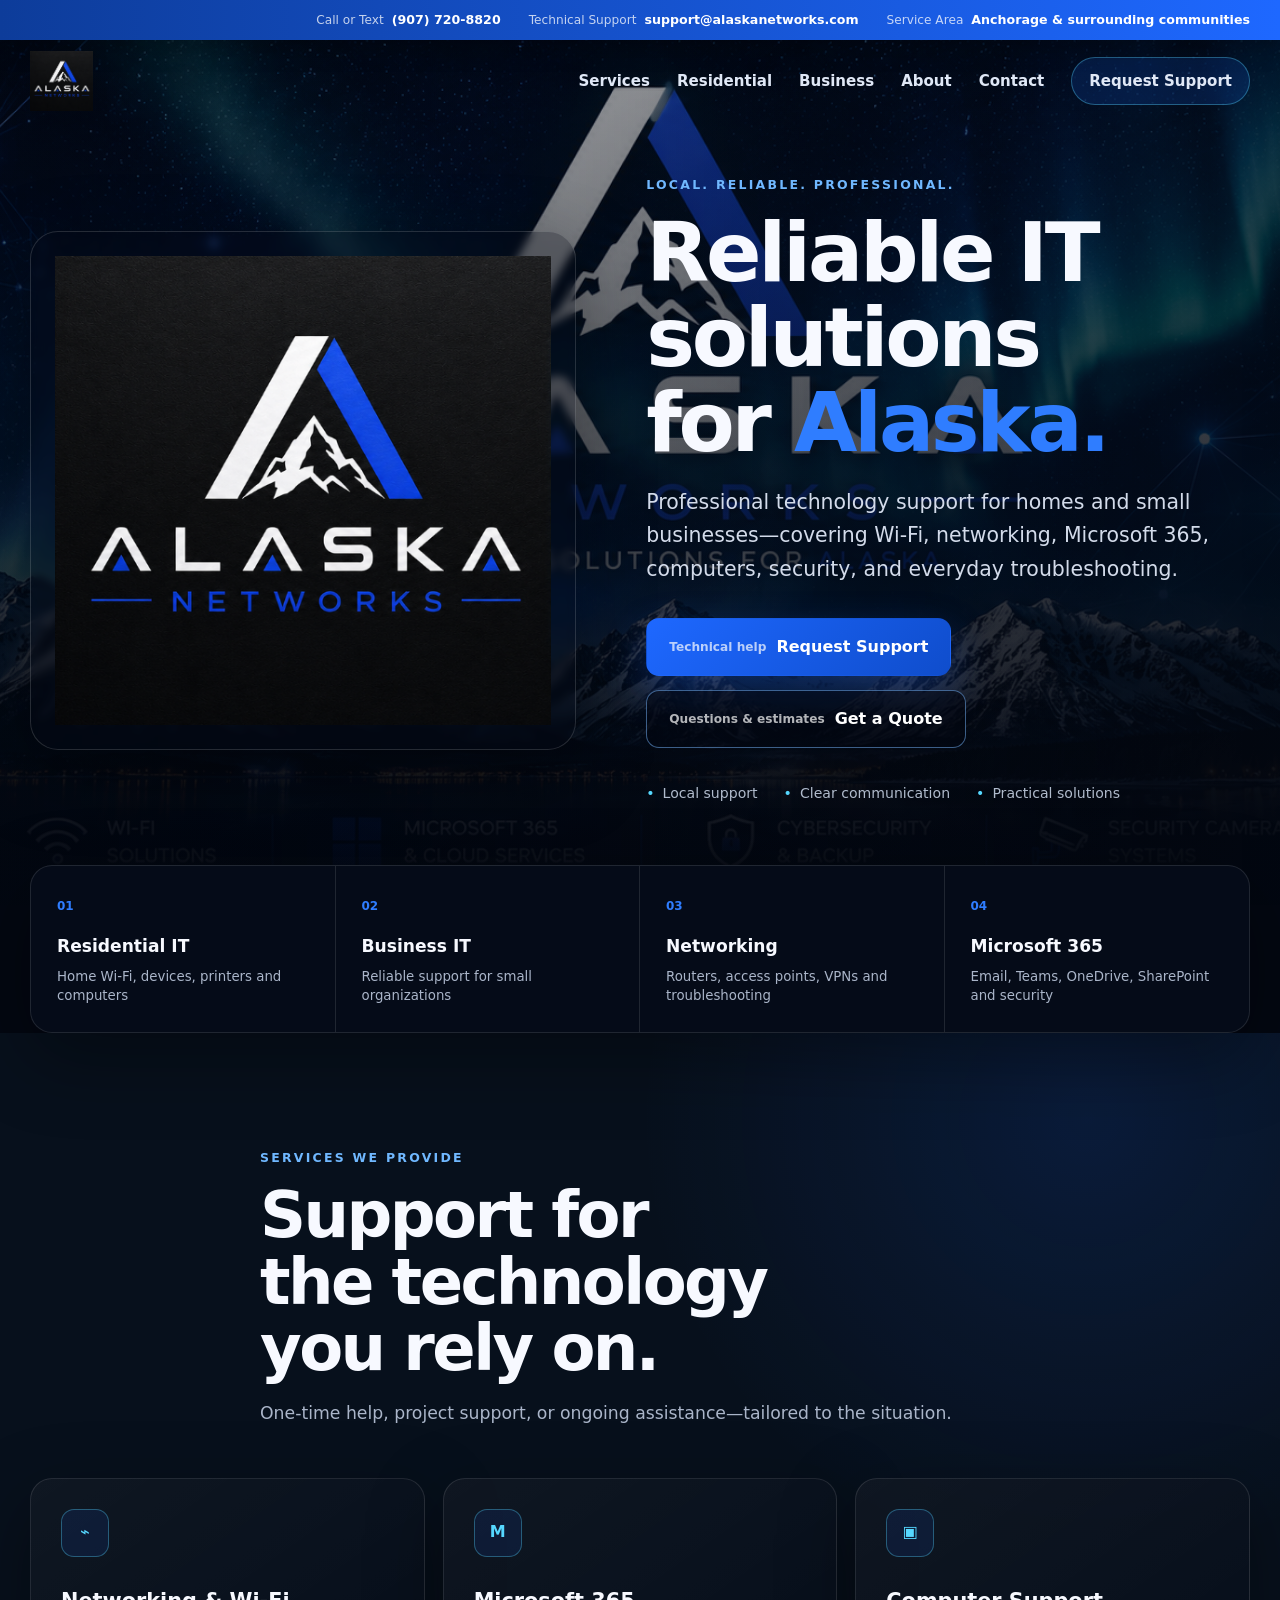
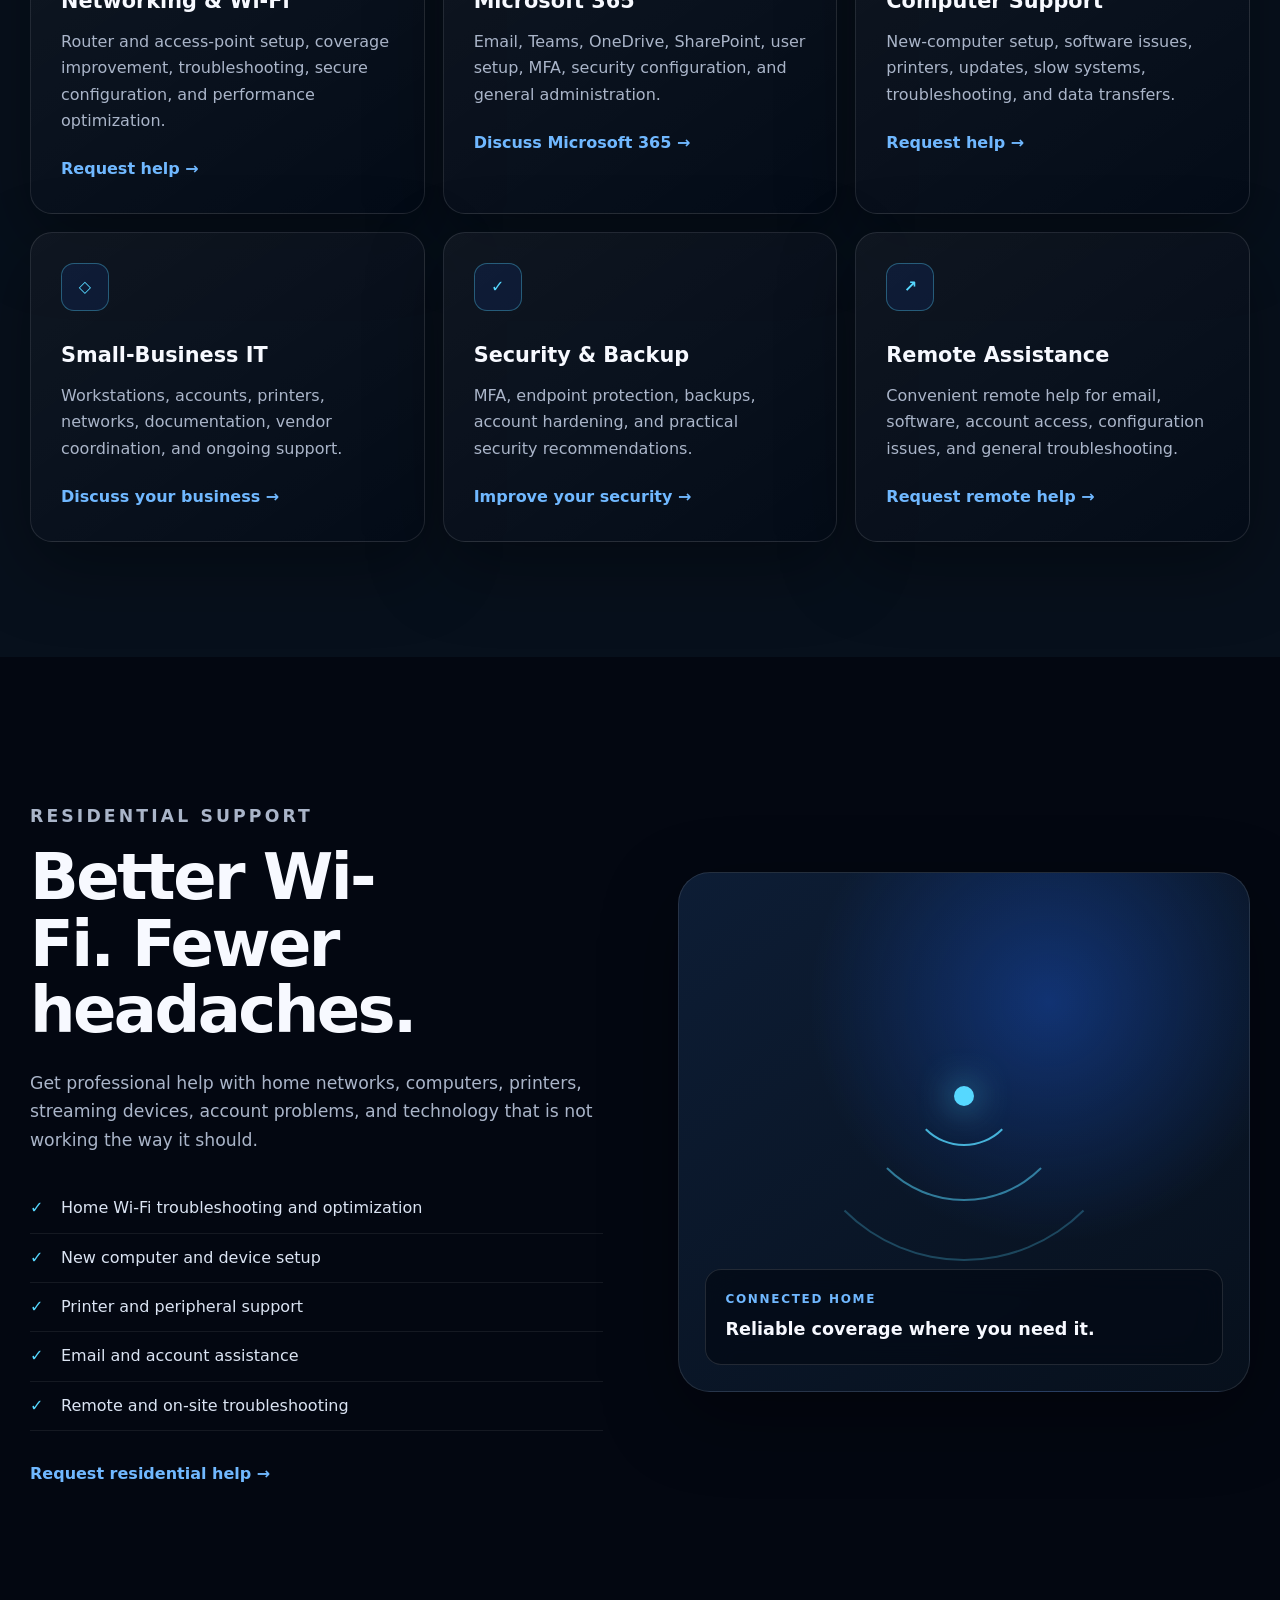
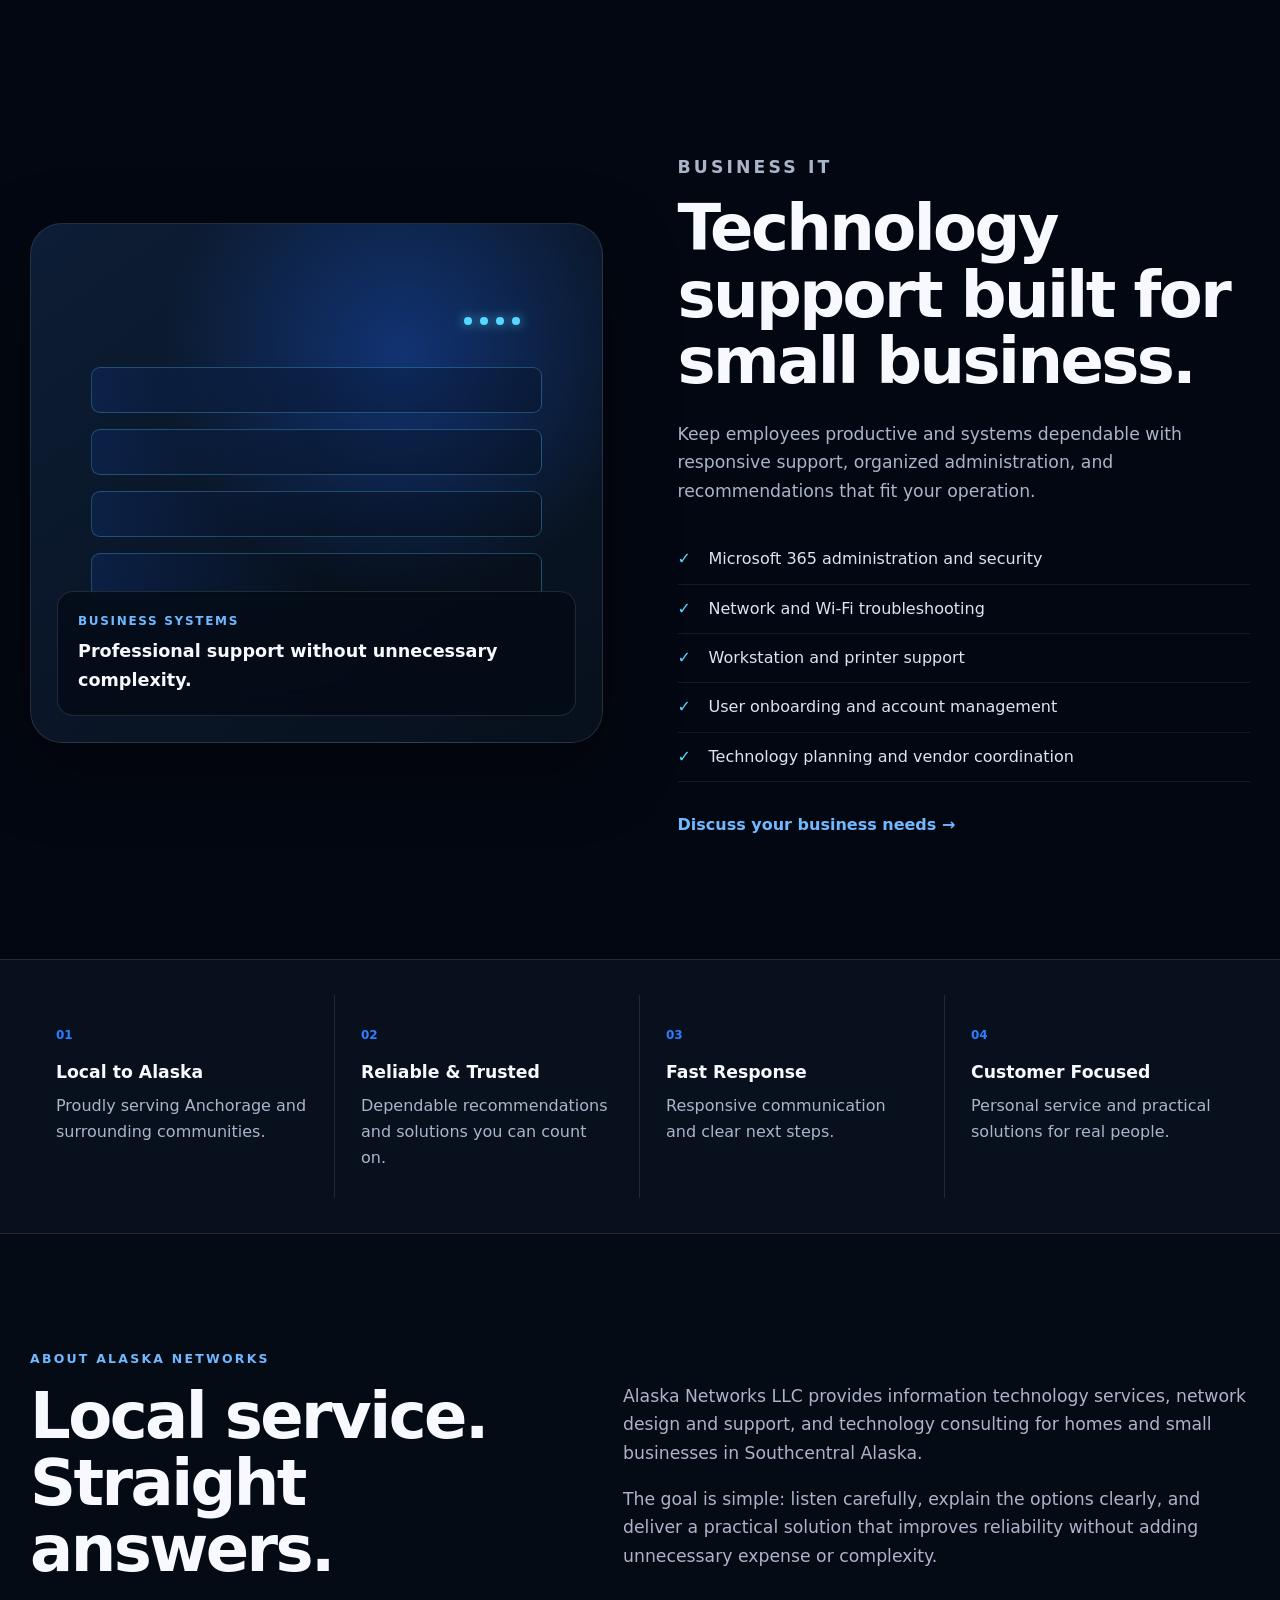
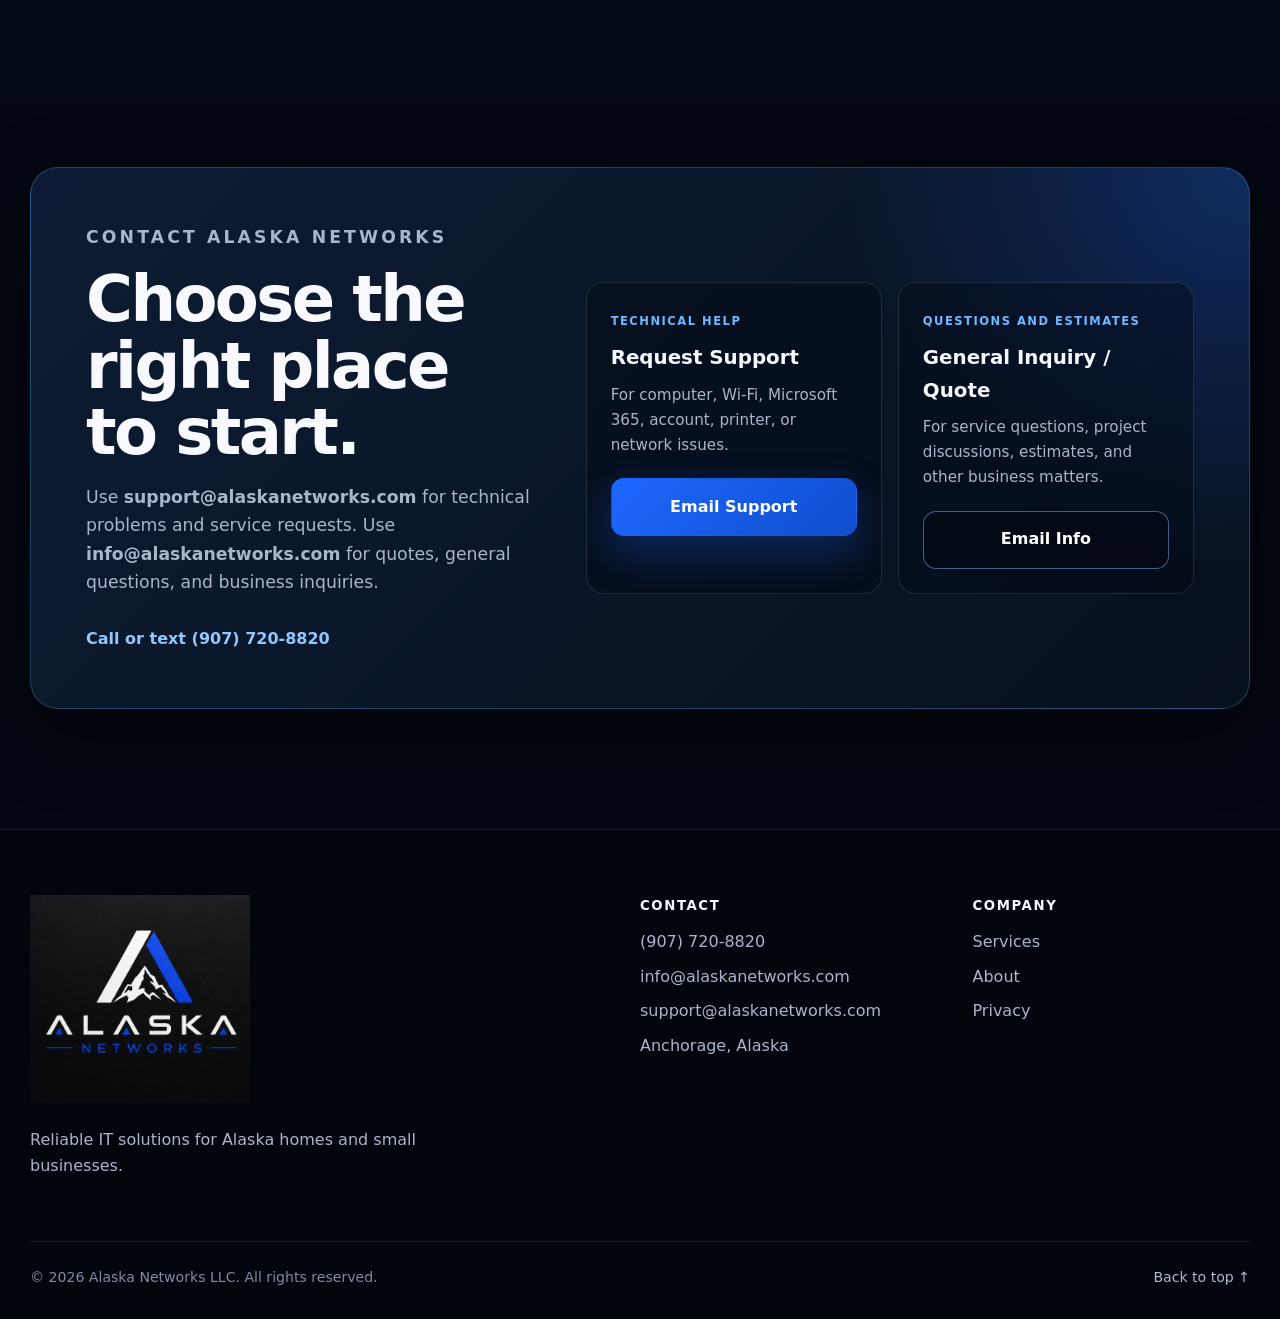
<file: index.html>
<!doctype html>
<html lang="en">
<head>
  <meta charset="utf-8">
  <meta name="viewport" content="width=device-width,initial-scale=1">
  <meta name="description" content="Alaska Networks provides dependable IT support, networking, Wi-Fi, Microsoft 365 assistance, computer support, and technology consulting in Anchorage and surrounding communities.">
  <meta name="theme-color" content="#050a14">

  <meta property="og:title" content="Alaska Networks | Reliable IT Solutions for Alaska">
  <meta property="og:description" content="Professional technology support for homes and small businesses across Southcentral Alaska.">
  <meta property="og:type" content="website">
  <meta property="og:url" content="https://alaskanetworks.com/">
  <meta property="og:image" content="https://alaskanetworks.com/assets/hero-banner.png">

  <title>Alaska Networks | Reliable IT Solutions for Alaska</title>
  <link rel="icon" href="assets/logo.png">
  <link rel="stylesheet" href="styles.css">
  <script defer src="script.js"></script>
</head>

<body>
  <a class="skip-link" href="#main">Skip to content</a>

  <div class="topbar">
    <div class="topbar-inner">
      <a href="tel:+19077208820"><span>Call or Text</span><strong>(907) 720-8820</strong></a>
      <a href="mailto:support@alaskanetworks.com"><span>Technical Support</span><strong>support@alaskanetworks.com</strong></a>
      <span class="topbar-location"><span>Service Area</span><strong>Anchorage & surrounding communities</strong></span>
    </div>
  </div>

  <header class="site-header">
    <div class="nav-shell">
      <a class="brand" href="#top" aria-label="Alaska Networks home">
        <img src="assets/logo.png" alt="Alaska Networks">
      </a>

      <button class="menu-button" type="button" aria-label="Open navigation" aria-expanded="false">
        <span></span><span></span><span></span>
      </button>

      <nav class="main-nav" aria-label="Primary navigation">
        <a href="#services">Services</a>
        <a href="#residential">Residential</a>
        <a href="#business">Business</a>
        <a href="#about">About</a>
        <a href="#contact">Contact</a>
        <a class="nav-cta" href="mailto:support@alaskanetworks.com?subject=Support%20Request&body=Name:%0D%0APhone:%0D%0ALocation:%0D%0AHome%20or%20Business:%0D%0ADescribe%20the%20issue:%0D%0A">Request Support</a>
      </nav>
    </div>
  </header>

  <main id="main">
    <section class="hero" id="top">
      <div class="hero-bg" aria-hidden="true">
        <img src="assets/hero-banner.png" alt="">
        <div class="hero-shade"></div>
      </div>

      <div class="hero-shell">
        <div class="hero-art reveal">
          <div class="logo-panel">
            <img src="assets/logo.png" alt="Alaska Networks logo">
          </div>
        </div>

        <div class="hero-copy reveal">
          <p class="eyebrow">Local. Reliable. Professional.</p>
          <h1>Reliable IT solutions for <span>Alaska.</span></h1>
          <p>
            Professional technology support for homes and small businesses—covering Wi-Fi,
            networking, Microsoft 365, computers, security, and everyday troubleshooting.
          </p>

          <div class="hero-actions">
            <a class="button primary" href="mailto:support@alaskanetworks.com?subject=Support%20Request&body=Name:%0D%0APhone:%0D%0ALocation:%0D%0AHome%20or%20Business:%0D%0ADescribe%20the%20issue:%0D%0A">
              <span class="button-kicker">Technical help</span>
              <strong>Request Support</strong>
            </a>
            <a class="button secondary" href="mailto:info@alaskanetworks.com?subject=General%20Inquiry%20or%20Quote">
              <span class="button-kicker">Questions & estimates</span>
              <strong>Get a Quote</strong>
            </a>
          </div>

          <div class="hero-trust">
            <span>Local support</span>
            <span>Clear communication</span>
            <span>Practical solutions</span>
          </div>
        </div>
      </div>
    </section>

    <section class="service-ribbon" aria-label="Service highlights">
      <div class="ribbon-inner">
        <article><span>01</span><strong>Residential IT</strong><small>Home Wi-Fi, devices, printers and computers</small></article>
        <article><span>02</span><strong>Business IT</strong><small>Reliable support for small organizations</small></article>
        <article><span>03</span><strong>Networking</strong><small>Routers, access points, VPNs and troubleshooting</small></article>
        <article><span>04</span><strong>Microsoft 365</strong><small>Email, Teams, OneDrive, SharePoint and security</small></article>
      </div>
    </section>

    <section class="section services-section" id="services">
      <div class="section-heading reveal">
        <p class="eyebrow">Services we provide</p>
        <h2>Support for the technology you rely on.</h2>
        <p>One-time help, project support, or ongoing assistance—tailored to the situation.</p>
      </div>

      <div class="services-grid">
        <article class="service-card reveal">
          <div class="service-icon">⌁</div>
          <h3>Networking & Wi-Fi</h3>
          <p>Router and access-point setup, coverage improvement, troubleshooting, secure configuration, and performance optimization.</p>
          <a href="mailto:support@alaskanetworks.com?subject=Networking%20or%20Wi-Fi%20Support">Request help →</a>
        </article>

        <article class="service-card reveal">
          <div class="service-icon">M</div>
          <h3>Microsoft 365</h3>
          <p>Email, Teams, OneDrive, SharePoint, user setup, MFA, security configuration, and general administration.</p>
          <a href="mailto:info@alaskanetworks.com?subject=Microsoft%20365%20Inquiry">Discuss Microsoft 365 →</a>
        </article>

        <article class="service-card reveal">
          <div class="service-icon">▣</div>
          <h3>Computer Support</h3>
          <p>New-computer setup, software issues, printers, updates, slow systems, troubleshooting, and data transfers.</p>
          <a href="mailto:support@alaskanetworks.com?subject=Computer%20Support%20Request">Request help →</a>
        </article>

        <article class="service-card reveal">
          <div class="service-icon">◇</div>
          <h3>Small-Business IT</h3>
          <p>Workstations, accounts, printers, networks, documentation, vendor coordination, and ongoing support.</p>
          <a href="mailto:info@alaskanetworks.com?subject=Business%20IT%20Inquiry">Discuss your business →</a>
        </article>

        <article class="service-card reveal">
          <div class="service-icon">✓</div>
          <h3>Security & Backup</h3>
          <p>MFA, endpoint protection, backups, account hardening, and practical security recommendations.</p>
          <a href="mailto:info@alaskanetworks.com?subject=Security%20and%20Backup%20Inquiry">Improve your security →</a>
        </article>

        <article class="service-card reveal">
          <div class="service-icon">↗</div>
          <h3>Remote Assistance</h3>
          <p>Convenient remote help for email, software, account access, configuration issues, and general troubleshooting.</p>
          <a href="mailto:support@alaskanetworks.com?subject=Remote%20Support%20Request">Request remote help →</a>
        </article>
      </div>
    </section>

    <section class="split-section" id="residential">
      <div class="split-copy reveal">
        <p class="eyebrow">Residential support</p>
        <h2>Better Wi-Fi. Fewer headaches.</h2>
        <p>
          Get professional help with home networks, computers, printers, streaming devices,
          account problems, and technology that is not working the way it should.
        </p>
        <ul>
          <li>Home Wi-Fi troubleshooting and optimization</li>
          <li>New computer and device setup</li>
          <li>Printer and peripheral support</li>
          <li>Email and account assistance</li>
          <li>Remote and on-site troubleshooting</li>
        </ul>
        <a class="inline-link" href="mailto:support@alaskanetworks.com?subject=Residential%20Support%20Request&body=Name:%0D%0APhone:%0D%0ALocation:%0D%0ADescribe%20the%20issue:%0D%0A">Request residential help →</a>
      </div>

      <div class="visual-panel residential reveal" aria-hidden="true">
        <div class="wifi-arc a1"></div>
        <div class="wifi-arc a2"></div>
        <div class="wifi-arc a3"></div>
        <div class="wifi-dot"></div>
        <div class="visual-caption">
          <span>Connected home</span>
          <strong>Reliable coverage where you need it.</strong>
        </div>
      </div>
    </section>

    <section class="split-section reverse" id="business">
      <div class="split-copy reveal">
        <p class="eyebrow">Business IT</p>
        <h2>Technology support built for small business.</h2>
        <p>
          Keep employees productive and systems dependable with responsive support,
          organized administration, and recommendations that fit your operation.
        </p>
        <ul>
          <li>Microsoft 365 administration and security</li>
          <li>Network and Wi-Fi troubleshooting</li>
          <li>Workstation and printer support</li>
          <li>User onboarding and account management</li>
          <li>Technology planning and vendor coordination</li>
        </ul>
        <a class="inline-link" href="mailto:info@alaskanetworks.com?subject=Business%20IT%20Inquiry">Discuss your business needs →</a>
      </div>

      <div class="visual-panel business reveal" aria-hidden="true">
        <div class="rack-line"></div>
        <div class="rack-line"></div>
        <div class="rack-line"></div>
        <div class="rack-line"></div>
        <div class="rack-lights"><i></i><i></i><i></i><i></i></div>
        <div class="visual-caption">
          <span>Business systems</span>
          <strong>Professional support without unnecessary complexity.</strong>
        </div>
      </div>
    </section>

    <section class="section trust-section">
      <div class="trust-grid">
        <article class="reveal"><span>01</span><h3>Local to Alaska</h3><p>Proudly serving Anchorage and surrounding communities.</p></article>
        <article class="reveal"><span>02</span><h3>Reliable & Trusted</h3><p>Dependable recommendations and solutions you can count on.</p></article>
        <article class="reveal"><span>03</span><h3>Fast Response</h3><p>Responsive communication and clear next steps.</p></article>
        <article class="reveal"><span>04</span><h3>Customer Focused</h3><p>Personal service and practical solutions for real people.</p></article>
      </div>
    </section>

    <section class="section about-section" id="about">
      <div class="about-grid">
        <div class="section-heading reveal">
          <p class="eyebrow">About Alaska Networks</p>
          <h2>Local service. Straight answers.</h2>
        </div>
        <div class="about-copy reveal">
          <p>
            Alaska Networks LLC provides information technology services, network design and support,
            and technology consulting for homes and small businesses in Southcentral Alaska.
          </p>
          <p>
            The goal is simple: listen carefully, explain the options clearly, and deliver a practical
            solution that improves reliability without adding unnecessary expense or complexity.
          </p>
        </div>
      </div>
    </section>

    <section class="contact-section" id="contact">
      <div class="contact-card reveal">
        <div>
          <p class="eyebrow">Contact Alaska Networks</p>
          <h2>Choose the right place to start.</h2>
          <p>
            Use <strong>support@alaskanetworks.com</strong> for technical problems and service requests.
            Use <strong>info@alaskanetworks.com</strong> for quotes, general questions, and business inquiries.
          </p>
          <a class="phone-link" href="tel:+19077208820">Call or text (907) 720-8820</a>
        </div>

        <div class="contact-options">
          <article>
            <span>Technical help</span>
            <h3>Request Support</h3>
            <p>For computer, Wi-Fi, Microsoft 365, account, printer, or network issues.</p>
            <a class="button primary" href="mailto:support@alaskanetworks.com?subject=Support%20Request&body=Name:%0D%0APhone:%0D%0ALocation:%0D%0AHome%20or%20Business:%0D%0ADescribe%20the%20issue:%0D%0A">Email Support</a>
          </article>
          <article>
            <span>Questions and estimates</span>
            <h3>General Inquiry / Quote</h3>
            <p>For service questions, project discussions, estimates, and other business matters.</p>
            <a class="button secondary" href="mailto:info@alaskanetworks.com?subject=General%20Inquiry%20or%20Quote">Email Info</a>
          </article>
        </div>
      </div>
    </section>
  </main>

  <a class="mobile-call" href="tel:+19077208820">Call or Text (907) 720-8820</a>

  <footer>
    <div class="footer-grid">
      <div>
        <img src="assets/logo.png" alt="Alaska Networks">
        <p>Reliable IT solutions for Alaska homes and small businesses.</p>
      </div>
      <div>
        <h3>Contact</h3>
        <a href="tel:+19077208820">(907) 720-8820</a>
        <a href="mailto:info@alaskanetworks.com">info@alaskanetworks.com</a>
        <a href="mailto:support@alaskanetworks.com">support@alaskanetworks.com</a>
        <span>Anchorage, Alaska</span>
      </div>
      <div>
        <h3>Company</h3>
        <a href="#services">Services</a>
        <a href="#about">About</a>
        <a href="privacy.html">Privacy</a>
      </div>
    </div>
    <div class="footer-bottom">
      <span>© <span id="year"></span> Alaska Networks LLC. All rights reserved.</span>
      <a href="#top">Back to top ↑</a>
    </div>
  </footer>
</body>
</html>
</file>
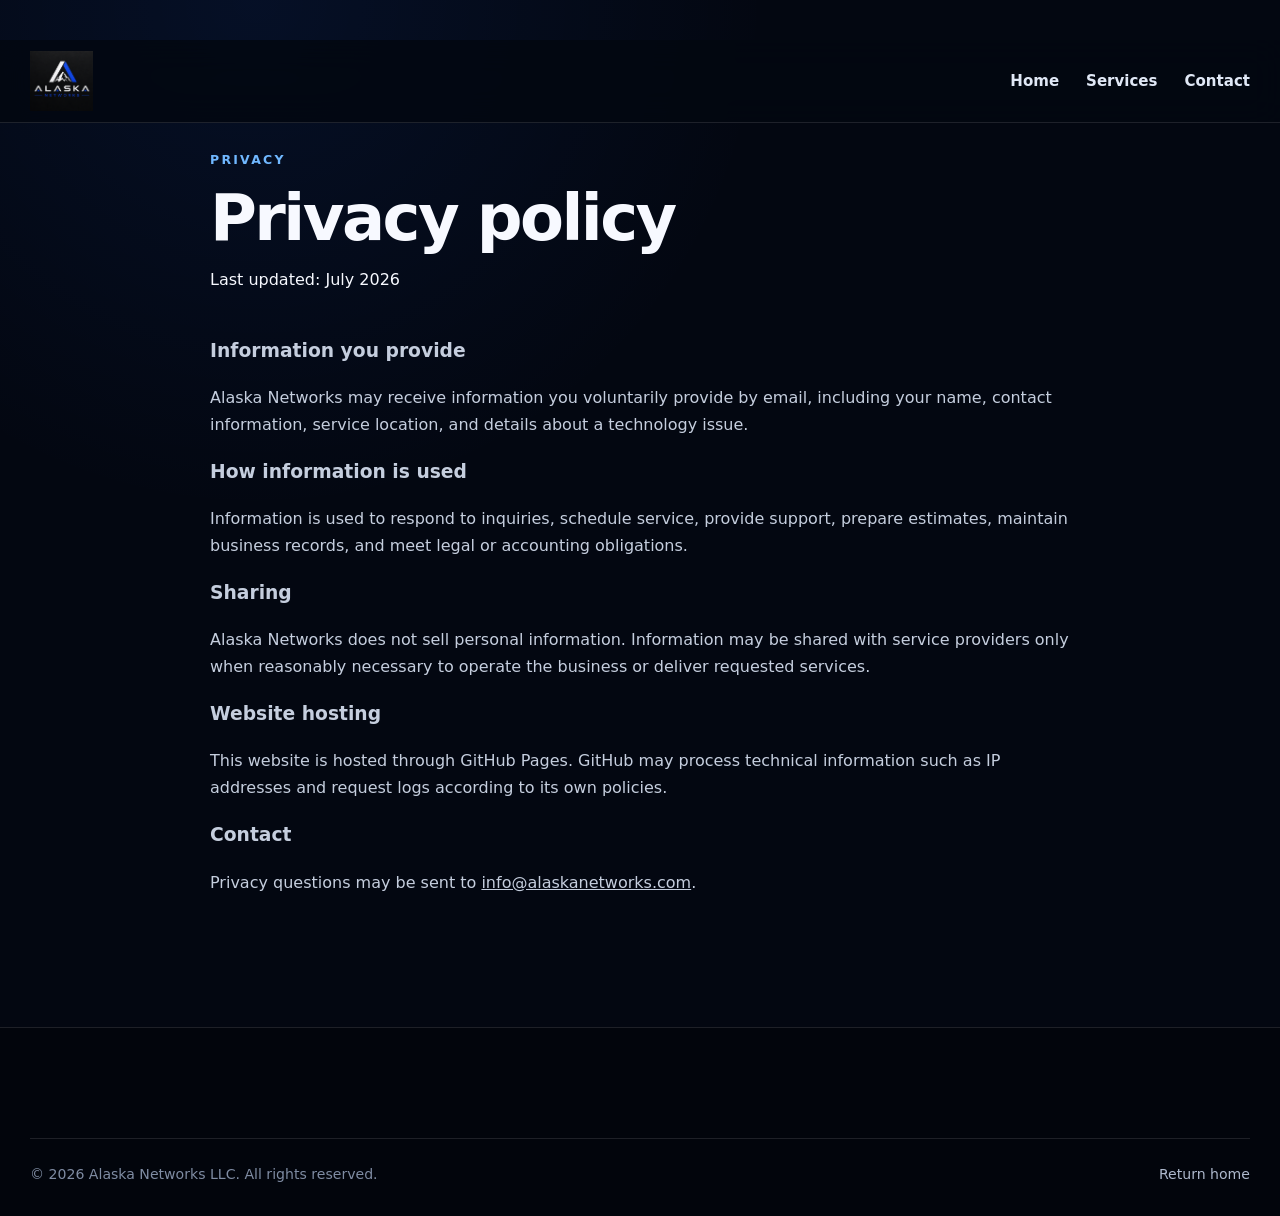
<file: privacy.html>
<!doctype html>
<html lang="en">
<head>
  <meta charset="utf-8">
  <meta name="viewport" content="width=device-width, initial-scale=1">
  <title>Privacy | Alaska Networks</title>
  <link rel="icon" href="assets/logo.png">
  <link rel="stylesheet" href="styles.css">
</head>
<body>
  <header class="site-header scrolled">
    <div class="nav-shell">
      <a class="brand" href="index.html"><img src="assets/logo.png" alt="Alaska Networks"></a>
      <nav class="main-nav" aria-label="Primary navigation">
        <a href="index.html">Home</a>
        <a href="index.html#services">Services</a>
        <a href="index.html#contact">Contact</a>
      </nav>
    </div>
  </header>

  <main class="section" style="padding-top:150px;min-height:75vh">
    <div class="section-heading" style="max-width:860px">
      <p class="eyebrow">Privacy</p>
      <h2>Privacy policy</h2>
      <p>Last updated: July 2026</p>

      <div style="margin-top:42px;color:#c5cede">
        <h3>Information you provide</h3>
        <p>Alaska Networks may receive information you voluntarily provide by email, including your name, contact information, service location, and details about a technology issue.</p>

        <h3>How information is used</h3>
        <p>Information is used to respond to inquiries, schedule service, provide support, prepare estimates, maintain business records, and meet legal or accounting obligations.</p>

        <h3>Sharing</h3>
        <p>Alaska Networks does not sell personal information. Information may be shared with service providers only when reasonably necessary to operate the business or deliver requested services.</p>

        <h3>Website hosting</h3>
        <p>This website is hosted through GitHub Pages. GitHub may process technical information such as IP addresses and request logs according to its own policies.</p>

        <h3>Contact</h3>
        <p>Privacy questions may be sent to <a href="mailto:info@alaskanetworks.com">info@alaskanetworks.com</a>.</p>
      </div>
    </div>
  </main>

  <footer>
    <div class="footer-bottom">
      <span>© 2026 Alaska Networks LLC. All rights reserved.</span>
      <a href="index.html">Return home</a>
    </div>
  </footer>
</body>
</html>
</file>
<file: styles.css>
:root {
  --bg: #030711;
  --bg-soft: #07101c;
  --panel: #0d1828;
  --text: #f7f9ff;
  --muted: #aab5c9;
  --line: rgba(255,255,255,.11);
  --blue: #1e68ff;
  --blue2: #0f4dcc;
  --cyan: #56d8ff;
  --max: 1220px;
  --radius: 22px;
  --shadow: 0 25px 75px rgba(0,0,0,.36);
}

* { box-sizing: border-box; }
html { scroll-behavior: smooth; }

body {
  margin: 0;
  color: var(--text);
  background:
    radial-gradient(circle at 20% 0%, rgba(30,104,255,.09), transparent 32rem),
    var(--bg);
  font-family: Inter, ui-sans-serif, system-ui, -apple-system, BlinkMacSystemFont, "Segoe UI", sans-serif;
  line-height: 1.65;
}

img { max-width: 100%; }
a { color: inherit; }

.skip-link {
  position: fixed;
  top: -100px;
  left: 20px;
  z-index: 5000;
  padding: 12px 16px;
  background: #fff;
  color: #000;
  border-radius: 8px;
}
.skip-link:focus { top: 20px; }

.topbar {
  position: fixed;
  inset: 0 0 auto 0;
  z-index: 1200;
  height: 40px;
  display: flex;
  align-items: center;
  background: linear-gradient(90deg, #0d3c9a, #1e68ff);
  box-shadow: 0 8px 24px rgba(0,0,0,.22);
}

.topbar-inner {
  width: min(var(--max), calc(100% - 36px));
  margin: 0 auto;
  display: flex;
  justify-content: flex-end;
  gap: 28px;
  font-size: .76rem;
}

.topbar a,
.topbar-location {
  display: inline-flex;
  gap: 8px;
  color: #fff;
  text-decoration: none;
  white-space: nowrap;
}
.topbar a:hover { text-decoration: underline; }
.topbar span span,
.topbar a span { opacity: .75; }
.topbar strong { font-size: .79rem; }

.site-header {
  position: fixed;
  inset: 40px 0 auto 0;
  z-index: 1100;
  border-bottom: 1px solid transparent;
  transition: .25s ease;
}
.site-header.scrolled {
  background: rgba(3,7,17,.86);
  border-color: var(--line);
  backdrop-filter: blur(16px);
}

.nav-shell {
  width: min(var(--max), calc(100% - 36px));
  min-height: 82px;
  margin: 0 auto;
  display: flex;
  align-items: center;
  justify-content: space-between;
}

.brand { display: flex; align-items: center; }
.brand img {
  width: 205px;
  max-height: 60px;
  object-fit: contain;
  object-position: left center;
}

.main-nav {
  display: flex;
  align-items: center;
  gap: 27px;
}
.main-nav a {
  color: #e0e8f6;
  text-decoration: none;
  font-size: .94rem;
  font-weight: 720;
}
.main-nav a:hover { color: #fff; }
.nav-cta {
  padding: 11px 17px;
  border: 1px solid rgba(86,216,255,.36);
  border-radius: 999px;
  background: rgba(30,104,255,.16);
}

.menu-button {
  display: none;
  width: 44px;
  height: 44px;
  padding: 10px;
  border: 1px solid var(--line);
  border-radius: 10px;
  background: transparent;
}
.menu-button span {
  display: block;
  height: 2px;
  margin: 5px 0;
  background: #fff;
}

.hero {
  position: relative;
  min-height: 860px;
  display: flex;
  align-items: center;
  overflow: hidden;
  padding: 175px 22px 100px;
  isolation: isolate;
}

.hero-bg {
  position: absolute;
  inset: 0;
  z-index: -2;
}
.hero-bg img {
  width: 100%;
  height: 100%;
  object-fit: cover;
  object-position: center;
}
.hero-shade {
  position: absolute;
  inset: 0;
  background:
    linear-gradient(90deg, rgba(2,7,16,.30), rgba(2,7,16,.12) 45%, rgba(2,7,16,.52)),
    linear-gradient(to bottom, rgba(2,7,16,.30), rgba(2,7,16,.78) 74%, var(--bg));
}

.hero-shell {
  width: min(var(--max), 100%);
  margin: 0 auto;
  display: grid;
  grid-template-columns: .95fr 1.05fr;
  gap: 70px;
  align-items: center;
}

.logo-panel {
  padding: 24px;
  border: 1px solid rgba(255,255,255,.14);
  border-radius: 28px;
  background: rgba(4,10,21,.28);
  backdrop-filter: blur(4px);
  box-shadow: var(--shadow);
}
.logo-panel img {
  display: block;
  width: 100%;
  max-height: 520px;
  object-fit: contain;
}

.eyebrow {
  margin: 0 0 14px;
  color: #70b8ff;
  font-size: .78rem;
  font-weight: 900;
  letter-spacing: .18em;
  text-transform: uppercase;
}

.hero-copy h1,
.section-heading h2,
.split-copy h2,
.contact-card h2 {
  margin: 0;
  line-height: 1.04;
  letter-spacing: -.04em;
}
.hero-copy h1 {
  font-size: clamp(3.2rem, 6.4vw, 6.2rem);
  text-wrap: balance;
}
.hero-copy h1 span { color: #2f7dff; }
.hero-copy > p:not(.eyebrow) {
  max-width: 720px;
  color: #d3dbea;
  font-size: clamp(1.08rem, 2vw, 1.28rem);
}

.hero-actions {
  display: flex;
  flex-wrap: wrap;
  gap: 14px;
  margin-top: 31px;
}

.button {
  display: inline-flex;
  min-height: 58px;
  align-items: center;
  justify-content: center;
  padding: 12px 22px;
  border: 1px solid transparent;
  border-radius: 13px;
  color: #fff;
  text-decoration: none;
  font-weight: 850;
  transition: transform .2s ease, box-shadow .2s ease, border-color .2s ease;
}
.button:hover { transform: translateY(-2px); }
.button.primary {
  background: linear-gradient(135deg, var(--blue), var(--blue2));
  box-shadow: 0 16px 42px rgba(30,104,255,.30);
}
.button.secondary {
  border-color: rgba(121,183,255,.50);
  background: rgba(3,7,17,.54);
}
.button-kicker {
  display: block;
  margin-right: 10px;
  opacity: .70;
  font-size: .76rem;
  font-weight: 700;
}

.hero-trust {
  display: flex;
  flex-wrap: wrap;
  gap: 13px 26px;
  margin-top: 34px;
  color: #b0bbcc;
  font-size: .88rem;
}
.hero-trust span::before {
  content: "•";
  margin-right: 8px;
  color: var(--cyan);
}

.service-ribbon {
  position: relative;
  z-index: 3;
  margin-top: -40px;
  padding: 0 22px;
}
.ribbon-inner {
  width: min(var(--max), 100%);
  margin: 0 auto;
  display: grid;
  grid-template-columns: repeat(4, 1fr);
  overflow: hidden;
  border: 1px solid var(--line);
  border-radius: 22px;
  background: rgba(6,13,25,.92);
  backdrop-filter: blur(16px);
  box-shadow: var(--shadow);
}
.ribbon-inner article {
  min-height: 145px;
  padding: 26px;
  border-right: 1px solid var(--line);
}
.ribbon-inner article:last-child { border-right: 0; }
.ribbon-inner span {
  color: #2f7dff;
  font-size: .75rem;
  font-weight: 900;
}
.ribbon-inner strong {
  display: block;
  margin-top: 13px;
  font-size: 1.07rem;
}
.ribbon-inner small {
  display: block;
  margin-top: 7px;
  color: var(--muted);
  line-height: 1.45;
}

.section { padding: 115px 22px; }
.section > * {
  width: min(var(--max), 100%);
  margin-left: auto;
  margin-right: auto;
}
.section-heading { max-width: 760px; }
.section-heading h2,
.split-copy h2,
.contact-card h2 {
  font-size: clamp(2.3rem, 5vw, 4.35rem);
  text-wrap: balance;
}
.section-heading > p:last-child,
.split-copy > p,
.about-copy p,
.contact-card p {
  color: var(--muted);
  font-size: 1.08rem;
}

.services-section {
  background:
    radial-gradient(circle at 85% 7%, rgba(30,104,255,.13), transparent 28rem),
    #07101c;
}

.services-grid {
  display: grid;
  grid-template-columns: repeat(3, 1fr);
  gap: 18px;
  margin-top: 50px;
}
.service-card {
  min-height: 300px;
  padding: 30px;
  border: 1px solid var(--line);
  border-radius: var(--radius);
  background:
    linear-gradient(145deg, rgba(255,255,255,.045), transparent),
    rgba(5,12,24,.74);
  box-shadow: var(--shadow);
  transition: transform .25s ease, border-color .25s ease;
}
.service-card:hover {
  transform: translateY(-7px);
  border-color: rgba(86,216,255,.42);
}
.service-icon {
  width: 48px;
  height: 48px;
  display: grid;
  place-items: center;
  margin-bottom: 27px;
  border: 1px solid rgba(86,216,255,.34);
  border-radius: 13px;
  color: var(--cyan);
  background: rgba(30,104,255,.10);
  font-weight: 900;
}
.service-card h3 {
  margin: 0 0 11px;
  font-size: 1.3rem;
}
.service-card p {
  margin: 0 0 22px;
  color: var(--muted);
}
.service-card a {
  color: #70b8ff;
  text-decoration: none;
  font-weight: 820;
}

.split-section {
  width: min(var(--max), calc(100% - 44px));
  margin: 0 auto;
  padding: 120px 0;
  display: grid;
  grid-template-columns: 1fr 1fr;
  gap: 75px;
  align-items: center;
}
.reverse .split-copy { order: 2; }
.split-copy > p { margin-top: 25px; }
.split-copy ul {
  padding: 0;
  margin: 30px 0;
  list-style: none;
}
.split-copy li {
  position: relative;
  padding: 11px 0 11px 31px;
  color: #dbe4f3;
  border-bottom: 1px solid rgba(255,255,255,.07);
}
.split-copy li::before {
  content: "✓";
  position: absolute;
  left: 0;
  color: var(--cyan);
  font-weight: 900;
}
.inline-link {
  color: #70b8ff;
  font-weight: 850;
  text-decoration: none;
}

.visual-panel {
  position: relative;
  min-height: 520px;
  overflow: hidden;
  border: 1px solid var(--line);
  border-radius: 32px;
  background:
    radial-gradient(circle at 65% 25%, rgba(30,104,255,.34), transparent 15rem),
    linear-gradient(145deg, #0d1d35, #07101c);
  box-shadow: var(--shadow);
}
.visual-caption {
  position: absolute;
  inset: auto 26px 26px;
  padding: 20px;
  border: 1px solid rgba(255,255,255,.12);
  border-radius: 16px;
  background: rgba(4,10,21,.74);
  backdrop-filter: blur(14px);
}
.visual-caption span {
  display: block;
  color: #70b8ff;
  font-size: .75rem;
  font-weight: 900;
  letter-spacing: .14em;
  text-transform: uppercase;
}
.visual-caption strong {
  display: block;
  margin-top: 5px;
  font-size: 1.1rem;
}

.wifi-arc {
  position: absolute;
  left: 50%;
  top: 42%;
  border: 2px solid rgba(86,216,255,.8);
  border-color: rgba(86,216,255,.8) transparent transparent transparent;
  border-radius: 50%;
  transform: translate(-50%, -50%) rotate(180deg);
}
.a1 { width: 110px; height: 110px; }
.a2 { width: 220px; height: 220px; opacity: .65; }
.a3 { width: 340px; height: 340px; opacity: .32; }
.wifi-dot {
  position: absolute;
  left: 50%;
  top: 43%;
  width: 20px;
  height: 20px;
  border-radius: 50%;
  background: var(--cyan);
  box-shadow: 0 0 35px rgba(86,216,255,.9);
  transform: translate(-50%, -50%);
}

.business {
  display: flex;
  flex-direction: column;
  justify-content: center;
  gap: 16px;
  padding: 60px;
}
.rack-line {
  height: 46px;
  border: 1px solid rgba(86,216,255,.28);
  border-radius: 9px;
  background:
    linear-gradient(90deg, rgba(30,104,255,.16), transparent 50%),
    rgba(0,0,0,.20);
}
.rack-lights {
  position: absolute;
  top: 93px;
  right: 82px;
  display: flex;
  gap: 8px;
}
.rack-lights i {
  width: 8px;
  height: 8px;
  border-radius: 50%;
  background: var(--cyan);
  box-shadow: 0 0 11px rgba(86,216,255,.8);
}

.trust-section {
  padding-top: 35px;
  padding-bottom: 35px;
  border-top: 1px solid var(--line);
  border-bottom: 1px solid var(--line);
  background: #07101c;
}
.trust-grid {
  display: grid;
  grid-template-columns: repeat(4, 1fr);
}
.trust-grid article {
  padding: 26px;
  border-right: 1px solid var(--line);
}
.trust-grid article:last-child { border-right: 0; }
.trust-grid span {
  color: #2f7dff;
  font-size: .75rem;
  font-weight: 900;
}
.trust-grid h3 {
  margin: 11px 0 6px;
  font-size: 1.08rem;
}
.trust-grid p {
  margin: 0;
  color: var(--muted);
}

.about-section { background: #050b15; }
.about-grid {
  display: grid;
  grid-template-columns: .9fr 1.1fr;
  gap: 80px;
}
.about-copy { padding-top: 16px; }

.contact-section {
  padding: 65px 22px 120px;
}
.contact-card {
  width: min(var(--max), 100%);
  margin: 0 auto;
  padding: 55px;
  display: grid;
  grid-template-columns: .85fr 1.15fr;
  gap: 50px;
  align-items: center;
  border: 1px solid rgba(86,216,255,.25);
  border-radius: 28px;
  background:
    radial-gradient(circle at 100% 0%, rgba(30,104,255,.28), transparent 25rem),
    linear-gradient(135deg, #0d1c34, #07101c);
  box-shadow: var(--shadow);
}
.phone-link {
  display: inline-block;
  margin-top: 12px;
  color: #8fc8ff;
  font-weight: 850;
  text-decoration: none;
}
.contact-options {
  display: grid;
  grid-template-columns: 1fr 1fr;
  gap: 16px;
}
.contact-options article {
  padding: 24px;
  border: 1px solid var(--line);
  border-radius: 18px;
  background: rgba(4,10,21,.46);
}
.contact-options article > span {
  color: #70b8ff;
  font-size: .72rem;
  font-weight: 900;
  letter-spacing: .13em;
  text-transform: uppercase;
}
.contact-options h3 {
  margin: 8px 0;
  font-size: 1.24rem;
}
.contact-options p {
  margin: 0 0 20px;
  font-size: .95rem;
}
.contact-options .button { width: 100%; }

.mobile-call { display: none; }

footer {
  padding: 65px 22px 30px;
  border-top: 1px solid var(--line);
  background: #02050c;
}
.footer-grid,
.footer-bottom {
  width: min(var(--max), 100%);
  margin: 0 auto;
}
.footer-grid {
  display: grid;
  grid-template-columns: 1.5fr .75fr .75fr;
  gap: 55px;
}
.footer-grid img { width: 220px; }
.footer-grid p {
  max-width: 390px;
  color: var(--muted);
}
.footer-grid h3 {
  margin: 0 0 13px;
  font-size: .83rem;
  letter-spacing: .12em;
  text-transform: uppercase;
}
.footer-grid a,
.footer-grid span {
  display: block;
  margin: 8px 0;
  color: var(--muted);
  text-decoration: none;
}
.footer-grid a:hover { color: #fff; }
.footer-bottom {
  margin-top: 45px;
  padding-top: 24px;
  display: flex;
  justify-content: space-between;
  gap: 20px;
  border-top: 1px solid var(--line);
  color: #7f8ca3;
  font-size: .88rem;
}
.footer-bottom a {
  color: #aeb9cd;
  text-decoration: none;
}

.reveal {
  opacity: 0;
  transform: translateY(24px);
  transition: opacity .7s ease, transform .7s ease;
}
.reveal.visible {
  opacity: 1;
  transform: translateY(0);
}

@media (max-width: 1000px) {
  .hero-shell,
  .split-section,
  .about-grid,
  .contact-card {
    grid-template-columns: 1fr;
  }
  .hero-shell { gap: 45px; }
  .hero-art { max-width: 760px; margin: 0 auto; }
  .hero-copy { text-align: center; }
  .hero-actions,
  .hero-trust { justify-content: center; }
  .reverse .split-copy { order: 0; }
}

@media (max-width: 900px) {
  .menu-button { display: block; }

  .main-nav {
    position: absolute;
    top: 75px;
    right: 18px;
    width: min(320px, calc(100vw - 36px));
    padding: 18px;
    display: none;
    flex-direction: column;
    align-items: stretch;
    gap: 4px;
    border: 1px solid var(--line);
    border-radius: 16px;
    background: rgba(3,7,17,.97);
    box-shadow: var(--shadow);
  }
  .main-nav.open { display: flex; }
  .main-nav a { padding: 11px 12px; }

  .ribbon-inner,
  .services-grid,
  .trust-grid,
  .footer-grid {
    grid-template-columns: 1fr 1fr;
  }

  .ribbon-inner article:nth-child(2),
  .trust-grid article:nth-child(2) { border-right: 0; }
  .ribbon-inner article:nth-child(-n+2),
  .trust-grid article:nth-child(-n+2) { border-bottom: 1px solid var(--line); }

  .visual-panel { min-height: 420px; }
}

@media (max-width: 680px) {
  .topbar-inner { justify-content: center; }
  .topbar a[href^="mailto:"],
  .topbar-location { display: none; }

  .brand img { width: 155px; }

  .hero {
    min-height: 790px;
    padding: 155px 18px 90px;
  }
  .hero-copy h1 { font-size: clamp(3rem, 15vw, 4.7rem); }

  .hero-actions .button {
    width: 100%;
  }

  .section { padding: 82px 18px; }

  .ribbon-inner,
  .services-grid,
  .trust-grid,
  .footer-grid,
  .contact-options {
    grid-template-columns: 1fr;
  }

  .ribbon-inner article,
  .trust-grid article {
    border-right: 0;
    border-bottom: 1px solid var(--line);
  }
  .ribbon-inner article:last-child,
  .trust-grid article:last-child { border-bottom: 0; }

  .split-section {
    width: min(100% - 36px, var(--max));
    padding: 84px 0;
  }
  .visual-panel { min-height: 365px; }
  .business { padding: 35px; }
  .contact-card { padding: 34px 24px; }

  .mobile-call {
    position: fixed;
    z-index: 1300;
    left: 16px;
    right: 16px;
    bottom: 16px;
    display: block;
    padding: 14px 18px;
    border-radius: 999px;
    color: #fff;
    background: linear-gradient(135deg, var(--blue), var(--blue2));
    box-shadow: 0 14px 38px rgba(0,0,0,.35);
    text-align: center;
    text-decoration: none;
    font-weight: 900;
  }

  body { padding-bottom: 78px; }
  .footer-bottom { flex-direction: column; }
}

@media (prefers-reduced-motion: reduce) {
  html { scroll-behavior: auto; }
  *, *::before, *::after {
    transition-duration: .01ms !important;
    animation-duration: .01ms !important;
    animation-iteration-count: 1 !important;
  }
  .reveal { opacity: 1; transform: none; }
}
</file>
